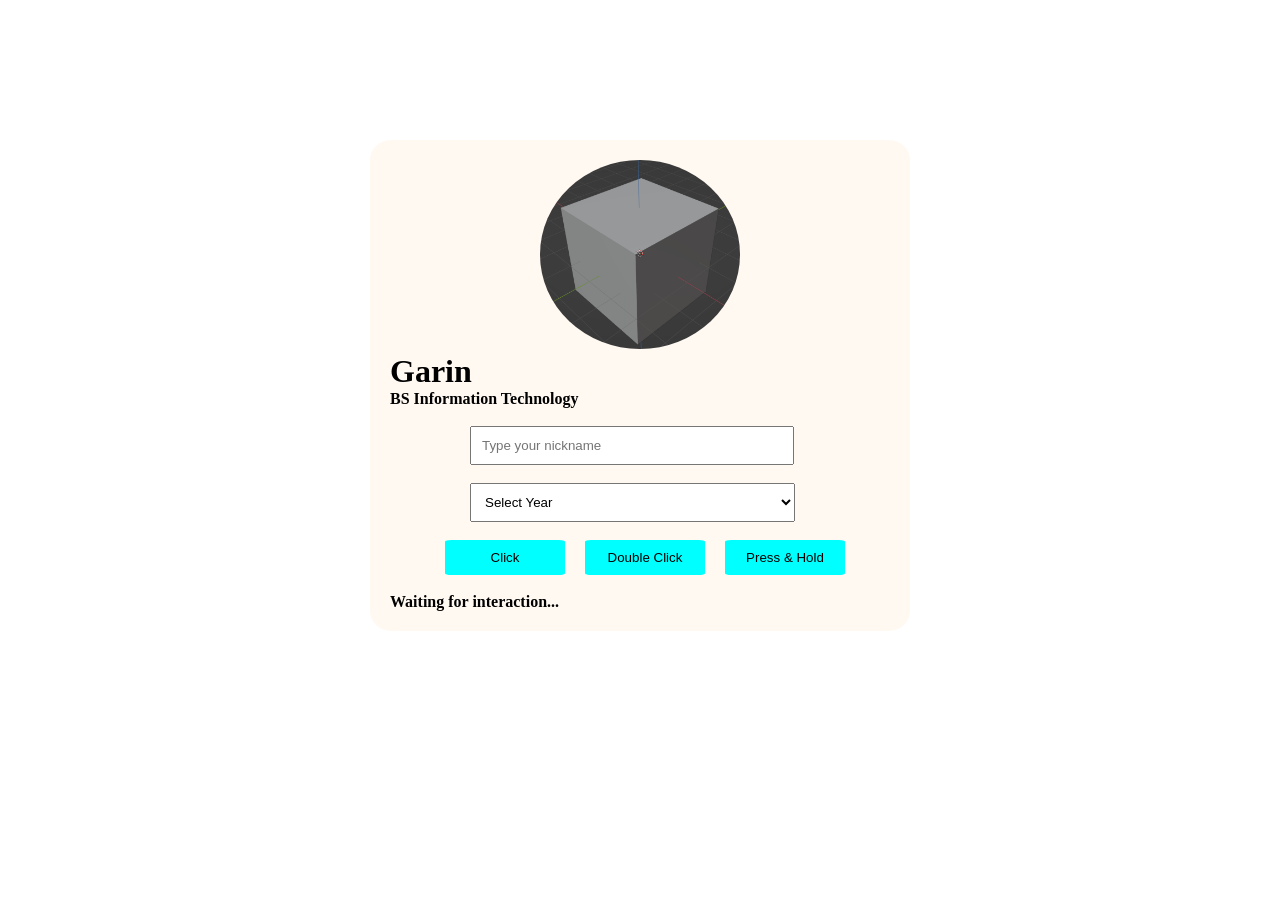
<file: Projects/Garin_FInals_Act1/index.html>
<!DOCTYPE html>
<html lang="en">
<head>
    <meta charset="UTF-8">
    <meta name="viewport" content="width=device-width, initial-scale=1.0">
    <title>Document</title>
    <link rel="stylesheet" href="css/style.css">
</head>
<body id="body">
    
    <!-- <h1 id="output">Hello</h1>
    <button id="btn1">ClickMe!</button>
    <button id="doubleCLick">doubleCLick</button>
    <br>
    <img id="image1" src="images/image.png" alt="">
    <br>
    <input type="text" id="input"> -->

    <!-- <div class="personal-card">
        <div class="profile-image">
            <img src="images/image.png" alt="">
        </div>
        <div class="information">

        </div>
    </div> -->
    
    <div class="card">

        <img id="img" src="images/box.png" alt="">
        <h1 id="name" >Garin</h1>
        <h4 id="course">BS Information Technology</h4>

        <div class="input">
            <br>
            <input id="text" type="text" name="" placeholder="Type your nickname">
            <br>
            <br>
            <select name="Select Year" id="selection">
                <option value="Select Year" disabled selected>Select Year</option>
                <option id="value1" value="1st Year">1st Year</option>
                <option id="value2" value="2st Year">2st Year</option>
                <option id="value3" value="3st Year">3st Year</option>
                <option id="value4" value="4st Year">4st Year</option>
            </select>
        </div>

        <br>
        <div class="buttons">
            <button id="click">Click</button>
            <button id="dbCLick">Double Click</button>
            <button id="pressHold">Press & Hold</button>
        </div>
        <br>
        <h4 class="output" id="output">Waiting for interaction...</h4>
    </div>
    

</body>
    <script src="script/script.js"></script>
</html>
</file>
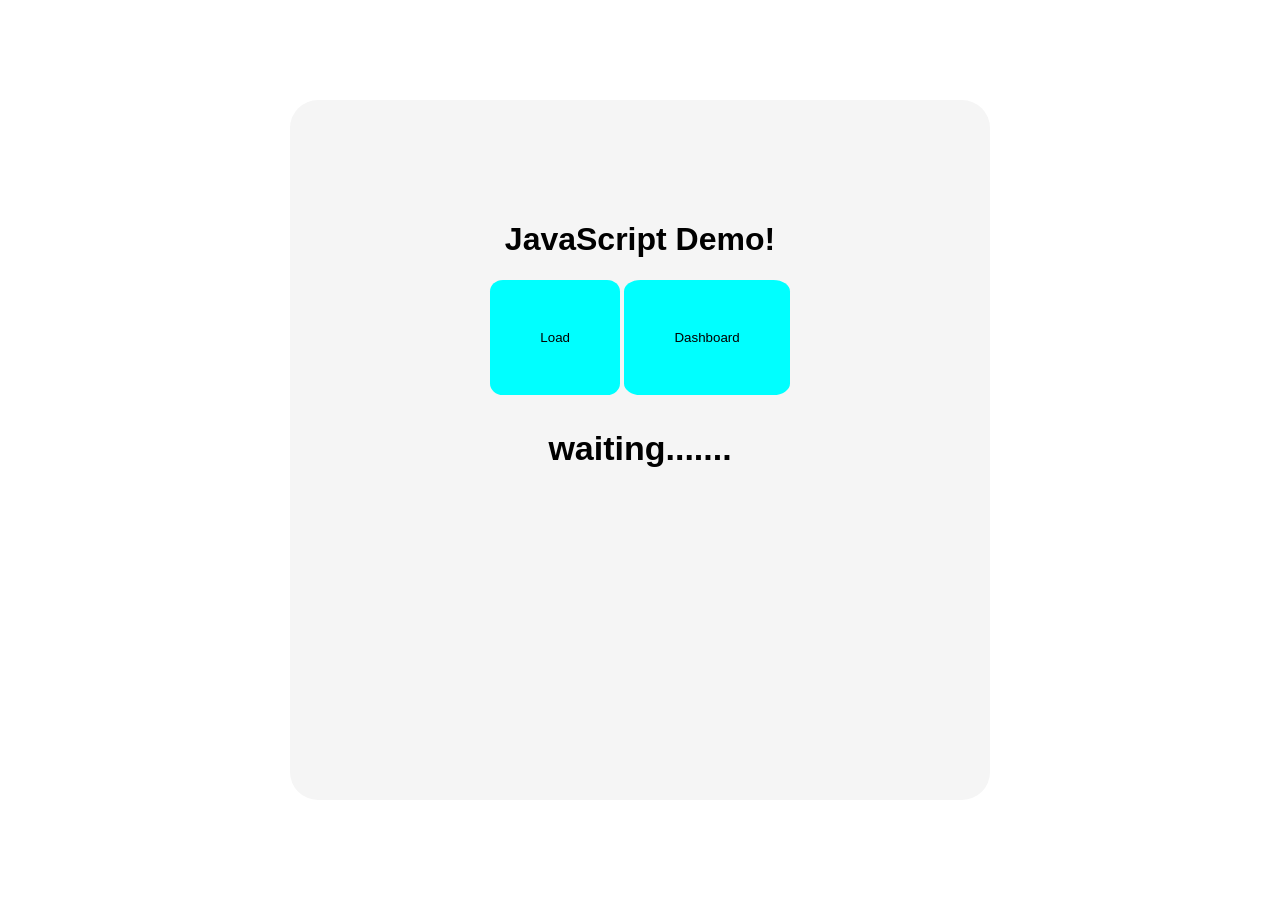
<file: Projects/Garin_FInals_Act2/index.html>
<!DOCTYPE html>
<html lang="en">
<head>
    <meta charset="UTF-8">
    <meta name="viewport" content="width=device-width, initial-scale=1.0">
    <title>Document</title>
    <link rel="stylesheet" href="style.css">
</head>
<body id="body">
    <div class="card" id="card">
        <h1 id="header">JavaScript Demo!</h1>

        <button id="loadBtn"> Load</button>
        <button id="changeBtn"> Dashboard</button>

        <p id="message">waiting.......</p>
    
        <p id="profile"></p>
        <p id="grades"></p>
        <p id="schedule"></p>
    </div>
    
    <script src="script.js"></script>
</body>
</html>
</file>
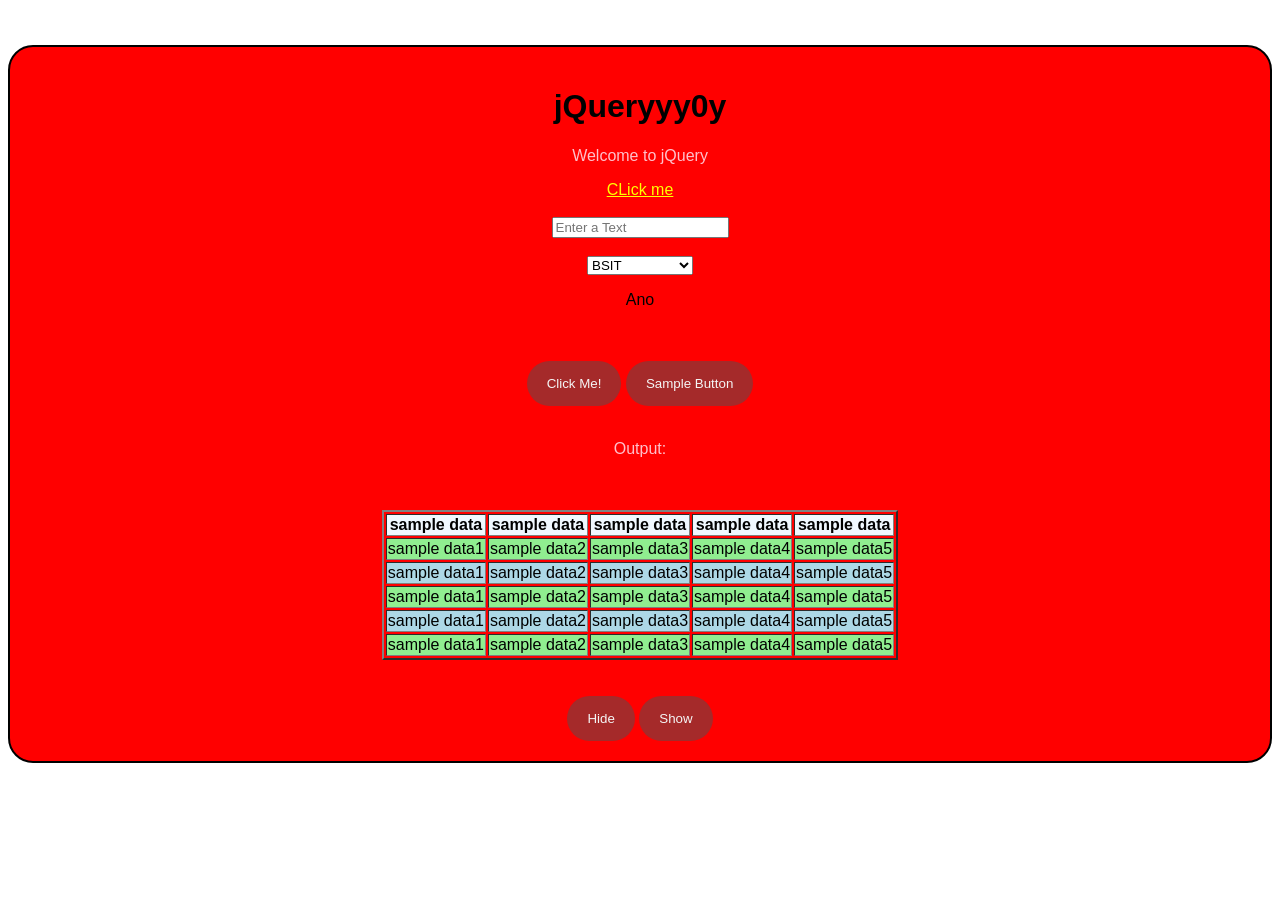
<file: Projects/Garin_Finals_Act3/index.html>
<!DOCTYPE html>
<html lang="en">
<head>
    <meta charset="UTF-8">
    <meta name="viewport" content="width=device-width, initial-scale=1.0">
    <title>Document</title>
    <link rel="stylesheet" href="style.css">
    <script src="https://code.jquery.com/jquery-3.7.1.min.js"></script>
</head>      
<body>                                           
    <div class="card">         
        <h1 id="title">Hello BSIT31B</h1>

        <p class="intro">Welcome to jQuery</p>

        <a href="#">CLick me</a>

        <br><br>

        <input type="text" id="name" placeholder="Enter a Text">
        <br><br>

        <select name="" id="course">
            <option value="select"  disabled  >Select Course</option>
            <option value="BSIT">BSIT</option>
            <option value="BSCS">BSCS</option>
            <option value="BSIS">BSIS</option>
        </select>

        <p id="ano">Ano</p>

        <br><br>

        <button id="btn">Click Me!</button>
        
        <button class="btn2">Sample Button</button>
        <br><br>

        <p id="message">Output: </p>

        <br><br>
        <!-- <ul>
            <li>First</li>
            <li>Second</li>
        </ul>

        <ul>
            <li>first</li>
            <li>second</li>
        </ul> -->

        <table border="2" align="center" id="table">
            <tr>
                <th>sample data</th>
                <th>sample data</th>
                <th>sample data</th>
                <th>sample data</th>
                <th>sample data</th>
            </tr>

            <tr>
                <td>sample data1</td>
                <td>sample data2</td>
                <td>sample data3</td>
                <td>sample data4</td>
                <td>sample data5</td>
            </tr>

            <tr>
                <td>sample data1</td>
                <td>sample data2</td>
                <td>sample data3</td>
                <td>sample data4</td>
                <td>sample data5</td>
            </tr>

            <tr>
                <td>sample data1</td>
                <td>sample data2</td>
                <td>sample data3</td>
                <td>sample data4</td>
                <td>sample data5</td>
            </tr>

            <tr>
                <td>sample data1</td>
                <td>sample data2</td>
                <td>sample data3</td>
                <td>sample data4</td>
                <td>sample data5</td>
            </tr>

            <tr>
                <td>sample data1</td>
                <td>sample data2</td>
                <td>sample data3</td>
                <td>sample data4</td>
                <td>sample data5</td>
            </tr>
        </table>
        <br><br>
        <button id="btn3">Hide</button>
        <button id="btn4">Show</button>
    </div>
</body>
    <script src="script.js"></script>
</html>
</file>
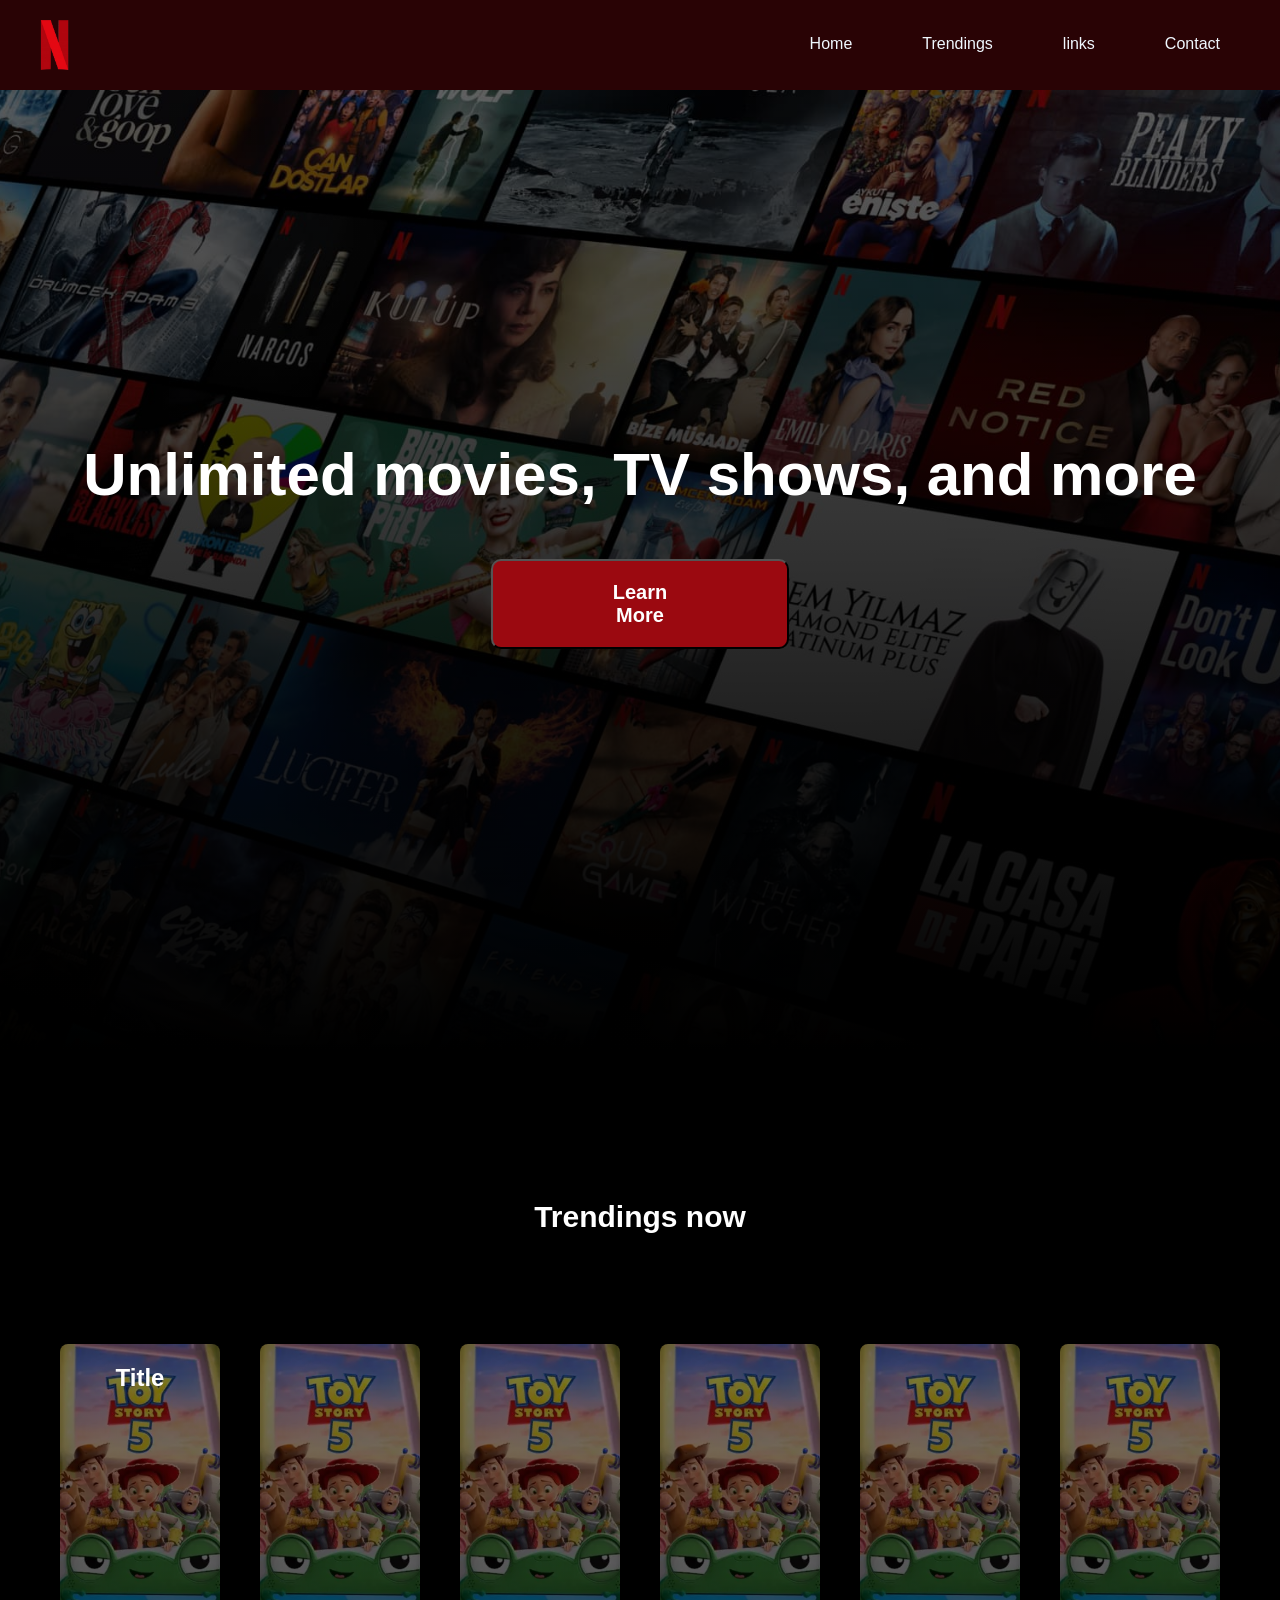
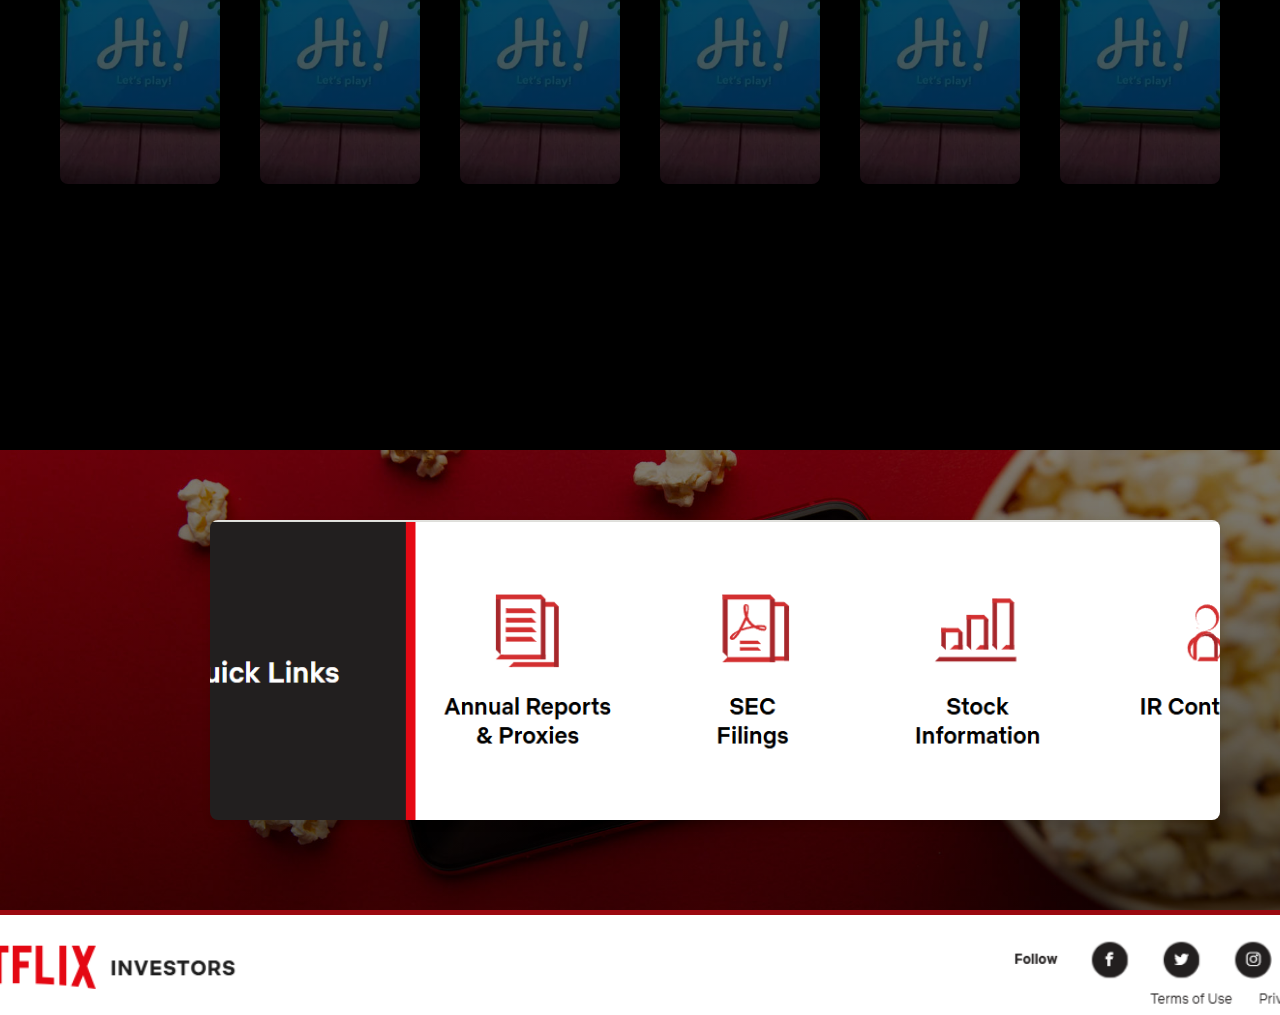
<file: Projects/Garin_Act6/LandingPage.html>
<!DOCTYPE html>
<html lang="en">
<head>
    <meta charset="UTF-8">
    <meta name="viewport" content="width=device-width, initial-scale=1.0">
    <title>Document</title>
    <link rel="stylesheet" href=".\LandingPage.css">
</head>
<body>
    <header>
        <img src="images/image.png">
        
        <nav>
            <ul>
                <li><a href="#home">Home</a></li>
                <li><a href="#trending">Trendings</a></li>      
                <li><a href="#links">links</a></li>
                <li><a href="#contact">Contact</a></li>
            </ul>
        </nav>
    </header>
    <div class="maincontainer">
        <section class="home" id="home">
            <h1 class="home-text">Unlimited movies, TV shows, and more</h1>
            <div class="buttons">
                <button class="button1"><h1>Learn More</h1></button>
            </div>
        </section>

        <section class="trending" id="trending">
            <h1 class="trending-text">Trendings now</h1>
            <div class="cards">
                <div class="card1">
                    <h1>Title</h1>
                </div>
                <div class="card2"></div>
                <div class="card3"></div>
                <div class="card4"></div>
                <div class="card5"></div>
                <div class="card6"></div>
            </div>
        </section>

        <section class="about" id="links">      
                <div class="aboutcard">
                </div>
        </section>
        <!-- <aside>
            <h1>Aside</h1>
        </aside> -->
    </div>
    <footer id="contact">
    </footer>
</body>
</html>
</file>
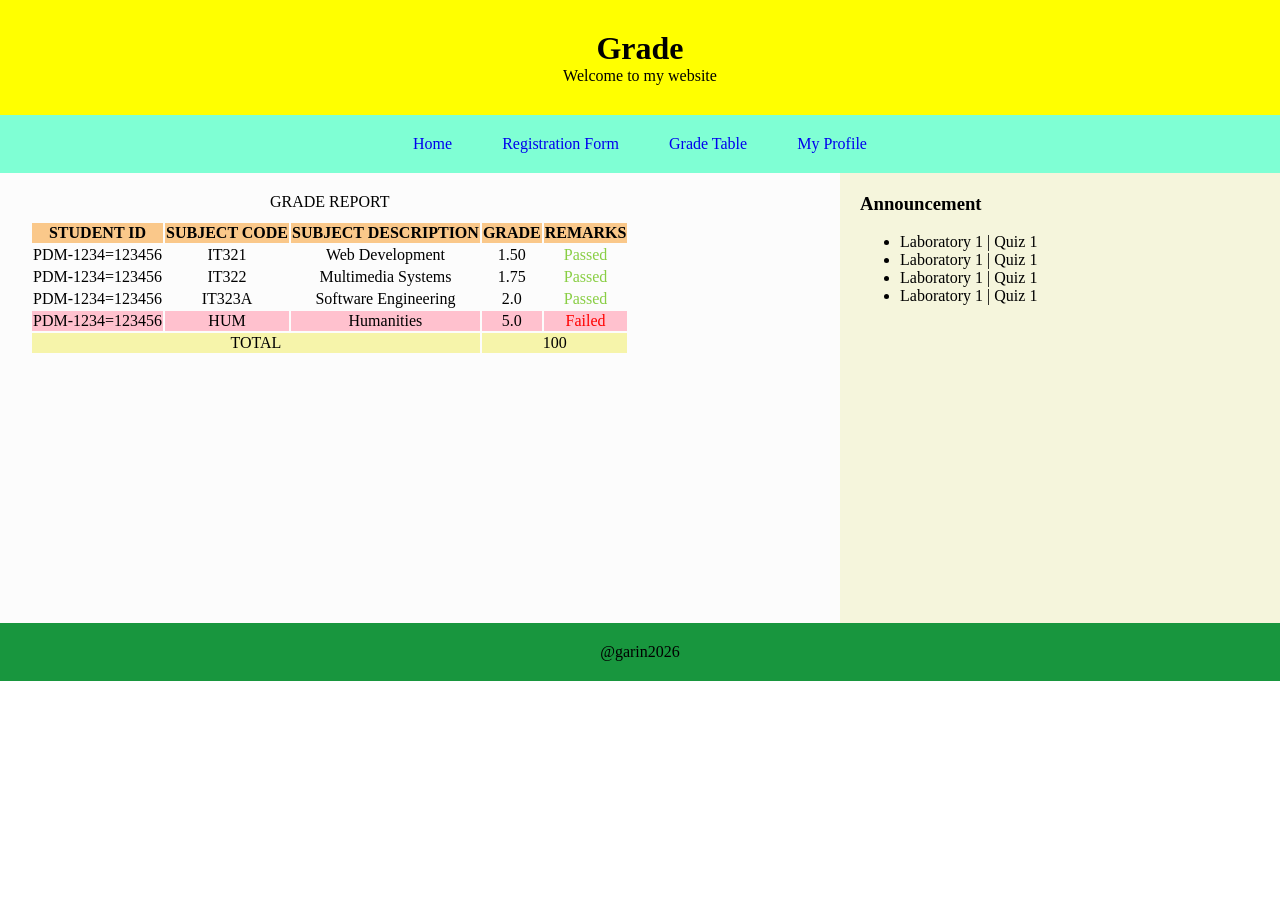
<file: Projects/Garin_BSIT31_B_Act3/Grade.html>
<!DOCTYPE html>
<html lang="en">
<head>
    <meta charset="UTF-8">
    <meta name="viewport" content="width=device-width, initial-scale=1.0">
    <link rel="stylesheet" href="Grade.css">
    <title>Document</title>
</head>
<body>
    <!--Header-->
    <Header>
        <h1>Grade</h1>
        <p>Welcome to my website</p>
    </Header>
    <!--Navigation-->
    <nav>
        <a href="Home.html">Home</a>
        <a href="Registration.html">Registration Form</a>
        <a href="Grade.html">Grade Table</a>
        <a href="Profile.html">My Profile</a>
    </nav>
    <!--Main Content Section and Aside-->
    <div class="maincontent">
       <!--Section-->
        <section>
            <!--Grade table-->
            <table>

                <caption>GRADE REPORT</caption>

                <tr class="table-head">
                    <th>STUDENT ID</th>
                    <th>SUBJECT CODE</th>
                    <th>SUBJECT DESCRIPTION</th>
                    <th>GRADE</th>
                    <th>REMARKS</th>
                </tr>
                           
                <tr>
                    <td>PDM-1234=123456</td>
                    <td>IT321</td>
                    <td>Web Development</td>
                    <td>1.50</td>
                    <td><span>Passed</span></td>
                </tr>

                <tr>
                    <td>PDM-1234=123456</td>
                    <td>IT322</td>
                    <td>Multimedia Systems</td>
                    <td>1.75</td>
                    <td><span>Passed</span></td>
                </tr>

                <tr>
                    <td>PDM-1234=123456</td>
                    <td>IT323A</td>
                    <td>Software Engineering</td>
                    <td>2.0</td>
                    <td><span>Passed</span></td>
                </tr>

                <tr class="failed-row">
                    <td>PDM-1234=123456</td>
                    <td>HUM</td>
                    <td>Humanities</td>
                    <td>5.0</td>
                    <td class="failed">Failed</span></td>
                </tr>

                <tr class="total">
                    <td colspan="3">TOTAL</td>
                    <td colspan="2">100</td>
                </tr>
            </table>

        </section>
        <!--Aside-->
        <Aside>
            <h3>Announcement</h3><br>

            <ul>
                <li>Laboratory 1 | Quiz 1</li>
                <li>Laboratory 1 | Quiz 1</li>
                <li>Laboratory 1 | Quiz 1</li>
                <li>Laboratory 1 | Quiz 1</li>
            </ul>
        </Aside>

    </div>
    <!--Footer-->
    <footer>
        <p>@garin2026</p>
    </footer>
    
</body>
</html>
</file>
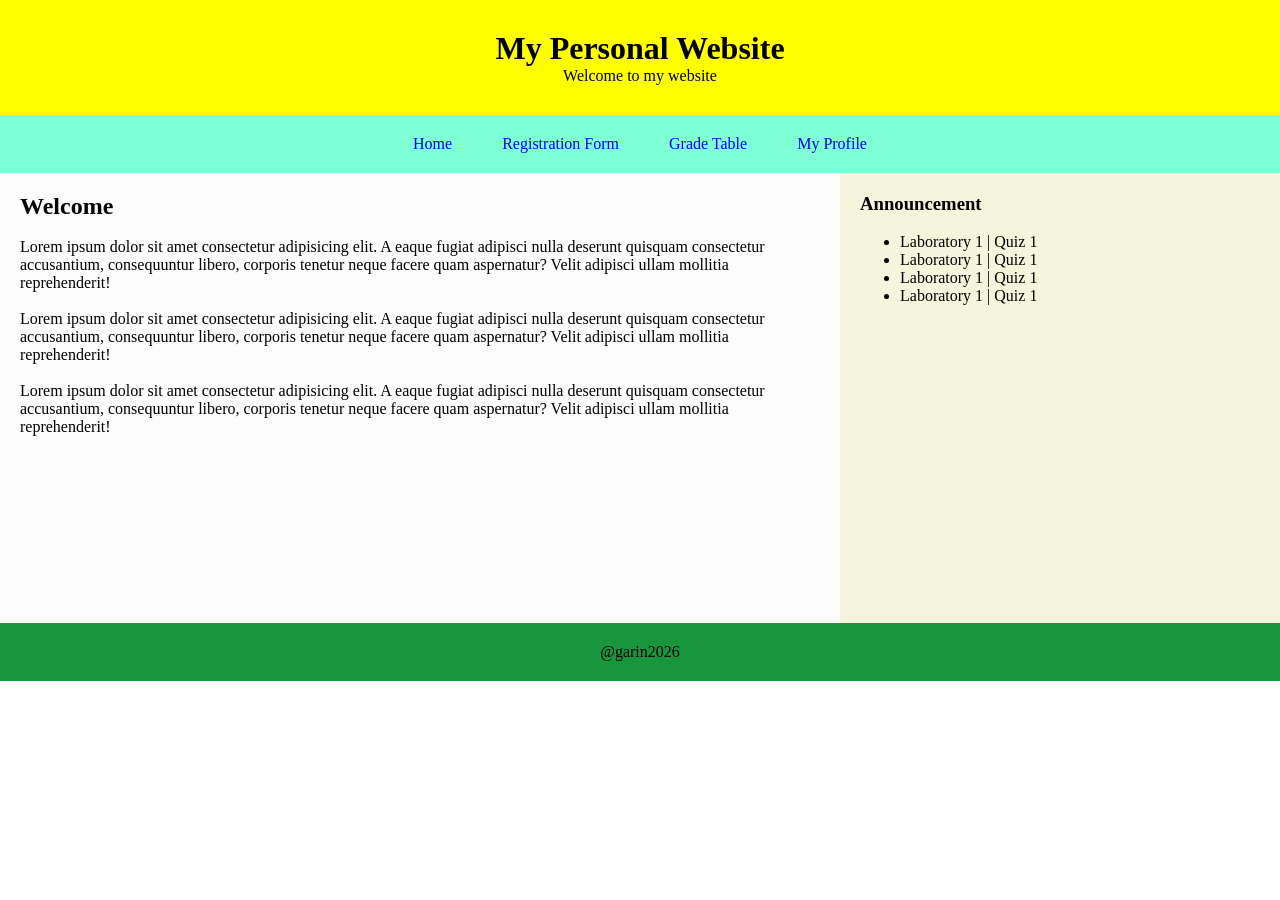
<file: Projects/Garin_BSIT31_B_Act3/Home.html>
<!DOCTYPE html>
<html lang="en">
<head>
    <meta charset="UTF-8">
    <meta name="viewport" content="width=device-width, initial-scale=1.0">
    <link rel="stylesheet" href="Home.css">
    <title>Document</title>
</head>
<body>
    <!--Header-->
    <Header>
        <h1>My Personal Website</h1>
        <p>Welcome to my website</p>
    </Header>
    <!--Navigation-->
    <nav>
        <a href="Home.html">Home</a>
        <a href="Registration.html">Registration Form</a>
        <a href="Grade.html">Grade Table</a>
        <a href="Profile.html">My Profile</a>
    </nav>
    <!--Main Content Section and Aside-->
    <div class="maincontent">
        <!--Section-->
        <section>
            <h1>Welcome</h1><br>

            <p>Lorem ipsum dolor sit amet consectetur adipisicing elit. 
                A eaque fugiat adipisci nulla deserunt quisquam consectetur 
                accusantium, consequuntur libero, corporis tenetur neque 
                facere quam aspernatur? Velit adipisci ullam mollitia 
                reprehenderit!</p><br>
            
            <p>Lorem ipsum dolor sit amet consectetur adipisicing elit. 
                A eaque fugiat adipisci nulla deserunt quisquam consectetur 
                accusantium, consequuntur libero, corporis tenetur neque 
                facere quam aspernatur? Velit adipisci ullam mollitia 
                reprehenderit!</p><br>

            <p>Lorem ipsum dolor sit amet consectetur adipisicing elit. 
                A eaque fugiat adipisci nulla deserunt quisquam consectetur 
                accusantium, consequuntur libero, corporis tenetur neque 
                facere quam aspernatur? Velit adipisci ullam mollitia 
                reprehenderit!</p><br>
        </section>
        <!--Aside-->
        <Aside>
            <h3>Announcement</h3><br>

            <ul>
                <li>Laboratory 1 | Quiz 1</li>
                <li>Laboratory 1 | Quiz 1</li>
                <li>Laboratory 1 | Quiz 1</li>
                <li>Laboratory 1 | Quiz 1</li>
            </ul>
        </Aside>

    </div>
    <!--Footer-->
    <footer>
        <p>@garin2026</p>
    </footer>
</body>
</html>
</file>
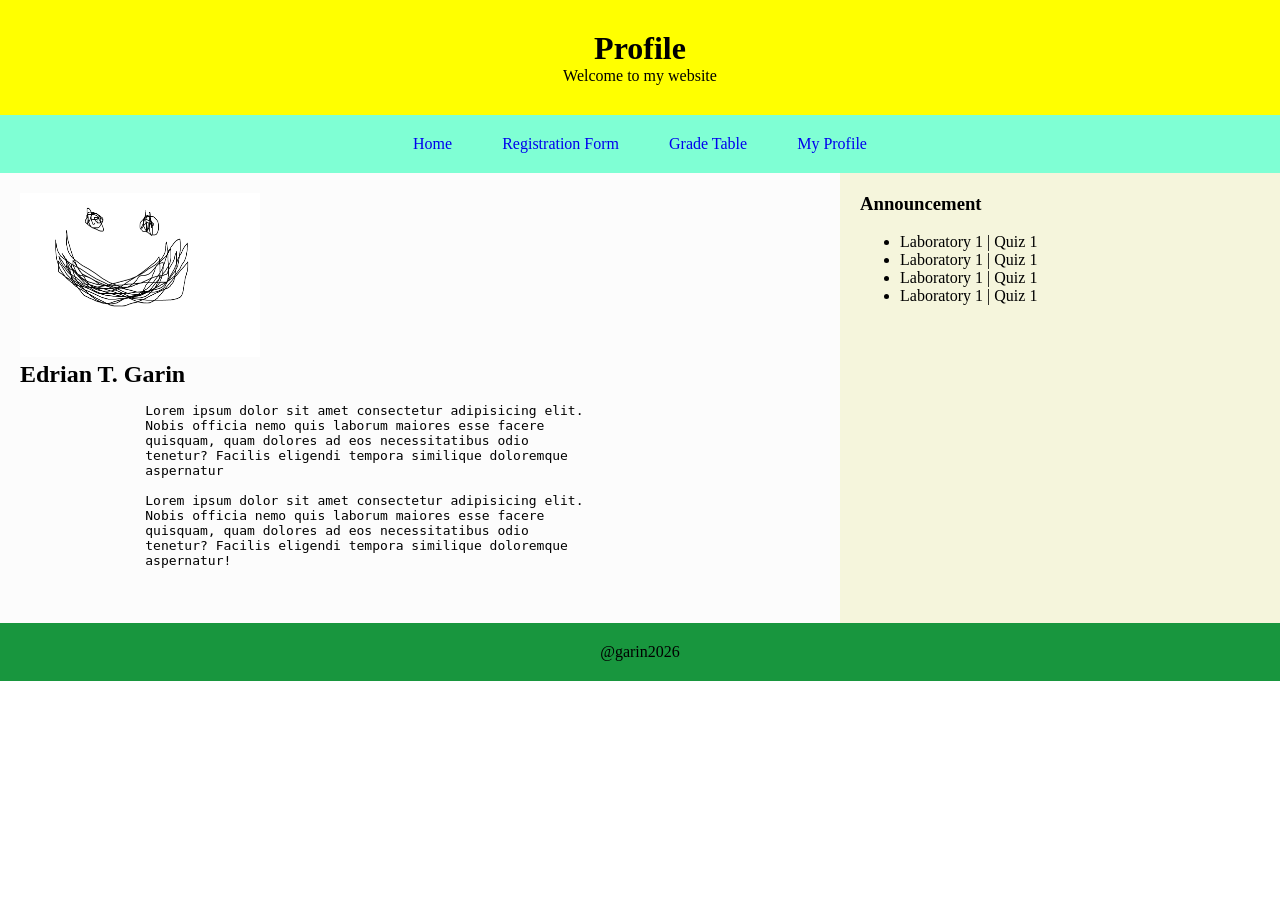
<file: Projects/Garin_BSIT31_B_Act3/Profile.html>
<!DOCTYPE html>
<html lang="en">
<head>
    <meta charset="UTF-8">
    <meta name="viewport" content="width=device-width, initial-scale=1.0">
    <link rel="stylesheet" href="Profile.css">
    <title>Document</title>
</head>
<body>
    <!--Header-->
    <Header>
        <h1>Profile</h1>
        <p>Welcome to my website</p>
    </Header>
    <!--Navigation-->
    <nav> 
        <a href="Home.html">Home</a>
        <a href="Registration.html">Registration Form</a>
        <a href="Grade.html">Grade Table</a>
        <a href="Profile.html">My Profile</a>
    </nav>
    <!--Main Content Section and Aside-->
    <div class="maincontent">
        <!--Section-->
        <section>
            <img src="images\profile.png">

            <h2>Edrian T. Garin</h2>
            <pre>                
                Lorem ipsum dolor sit amet consectetur adipisicing elit.
                Nobis officia nemo quis laborum maiores esse facere
                quisquam, quam dolores ad eos necessitatibus odio 
                tenetur? Facilis eligendi tempora similique doloremque   
                aspernatur

                Lorem ipsum dolor sit amet consectetur adipisicing elit.
                Nobis officia nemo quis laborum maiores esse facere
                quisquam, quam dolores ad eos necessitatibus odio 
                tenetur? Facilis eligendi tempora similique doloremque   
                aspernatur!
            </pre>
        </section>
        <!--Aside-->
        <Aside>
            <h3>Announcement</h3><br>

            <ul>
                <li>Laboratory 1 | Quiz 1</li>
                <li>Laboratory 1 | Quiz 1</li>
                <li>Laboratory 1 | Quiz 1</li>
                <li>Laboratory 1 | Quiz 1</li>
            </ul>
        </Aside>

    </div>
    <!--Footer-->
    <footer>
        <p>@garin2026</p>
    </footer>
    
</body>
</html>
</file>
<file: Projects/Garin_FInals_Act1/css/style.css>
*{
    margin: 0%;
    padding: 0%;
}
 
body{
    padding-top: 140px;
    justify-items: center;
}
/*
.personal-card{
    width: 300px;
    height: 500px;
    background-color: aqua;
    justify-items: center;
}

.profile-image img{
    border-radius: 100%;
    width: 100px;
}
 */

.card{
    border-radius: 4%;
    align-items: center;
    width: 500px;
    background-color: rgba(255, 235, 205, 0.285);
    padding: 20px;
    margin: auto;
}

input{
    padding: 10px;
    width: 300px;
}

select{
        padding: 10px;
    width: 325px;
}
 /* h1{
      margin-left: 210px;
} */


img{
    justify-content: center;
    width: 200px;
    border-radius: 100%;
    margin-left: 150px;
}

.input{
    margin-left: 80px;
    border-radius: 10%;
}

.buttons{
    margin-left: 55px;
    display: flex;
    gap: 20px;
}

button{
    background-color: aqua;
    border: 0px;
    padding: 10px;
    gap: 10px;
    width: 120px;
    border-radius: 5%;
}
</file>
<file: Projects/Garin_FInals_Act2/style.css>
body{
    display: flex;
    justify-content: center;

    text-align: center;
    margin-top:100px ;
    font-family: Arial, Helvetica, sans-serif;
}

.card{
    background-color:whitesmoke;
    width: 500px;
    border-radius: 4%;
    padding: 100px;
    height:500px ;
}

button{
    background-color:cyan;
    border: none;
    padding: 50px ;
    border-radius: 10%;
}

#message{
    font-weight: bold;
    font-size: 34px;
}
</file>
<file: Projects/Garin_Finals_Act3/style.css>
body{
    text-align: center;
    margin-top: 45px;
    font-family: Arial, Helvetica, sans-serif;
}

.card{
    align-content: center;   
    background-color: red;
    margin: auto;
    padding: 20px;
    border:solid 2px black;
    border-radius: 25px;
}

button{
    background-color: brown;
    color: whitesmoke;
    padding: 15px 20px;
    border: none;
    border-radius: 25px;
}
</file>
<file: Projects/Garin_BSIT31_B_Act3/Grade.css>
/*Header*/
* {
    margin:0px;
}

/*Header*/
header{
    background-color: yellow;
    text-align: center;
    justify-content: center;
    padding: 30px;
}

/*Navigation*/
nav{
    background-color: aquamarine;
    padding: 20px;
    display: flex;
    justify-content: center;
    gap: 50px;
}

a{
    text-decoration: none;
}

/*Main Content*/

.maincontent{
    display: flex;
    height: 450px;
}

/*Section*/
section{
    background-color: rgb(252, 252, 252);
    margin: 0%;
    padding: 20px;
    /*width: 70%;*/
    flex: 2;
}

/*Grade-Table*/
table{
    text-align: center;
    padding: 10px;
}

th{
    background-color: rgb(250, 200, 138);
}

span{
    color: rgb(137, 206, 68);
}

.failed-row{
    background-color: rgb(255, 193, 206);
}
.failed{
    color: red;
}

.total{
    background-color: rgb(246, 244, 170);
}

/*Aside*/
aside{
    background-color: beige;
    margin: 0%;
    padding: 20px;
    /*width: 30%;*/
    flex: 1;
}

/*Footer*/
footer{
    background-color: rgb(24, 150, 62);
    margin: 0%;
    padding: 20px;
    text-align: center;
}
</file>
<file: Projects/Garin_BSIT31_B_Act3/Home.css>
/*body*/
* {
    margin:0px;
}

/*Header*/
header{
    background-color: yellow;
    text-align: center;
    justify-content: center;
    padding: 30px;
}

/*Navigation*/
nav{
    background-color: aquamarine;
    padding: 20px;
    display: flex;
    justify-content: center;
    gap: 50px;
}

a{
    text-decoration: none;
}

/*Main Content*/

.maincontent{
    display: flex;
    height: 450px;
}

/*Section*/
section{
  background-color: rgb(252, 252, 252);
    margin: 0%;
    padding: 20px;
    /*width: 70%;*/
    flex: 2;
}

/*Aside*/
aside{
    background-color: beige;
    margin: 0%;
    padding: 20px;
    /*width: 30%;*/
    flex: 1;
}

/*Footer*/
footer{
    background-color: rgb(24, 150, 62);
    margin: 0%;
    padding: 20px;
    text-align: center;
}
</file>
<file: Projects/Garin_BSIT31_B_Act3/Profile.css>
/*body*/
* {
    margin:0px;
}

/*Header*/
header{
    background-color: yellow;
    text-align: center;
    justify-content: center;
    padding: 30px;
}

/*Navigation*/
nav{
    background-color: aquamarine;
    padding: 20px;
    display: flex;
    justify-content: center;
    gap: 50px;
}

a{
    text-decoration: none;
}

/*Main Content*/

.maincontent{
    display: flex;
    height: 450px;
}

/*Section*/
section{
 background-color: rgb(252, 252, 252);
    margin: 0%;
    padding: 20px;
    /*width: 70%;*/
    flex: 2;
}

img{
    height: 40%;
    width: 30%;
}

/*Aside*/
aside{
    background-color: beige;
    margin: 0%;
    padding: 20px;
    /*width: 30%;*/
    flex: 1;
}

/*Footer*/
footer{
    background-color: rgb(24, 150, 62);
    margin: 0%;
    padding: 20px;
    text-align: center;
}
</file>
